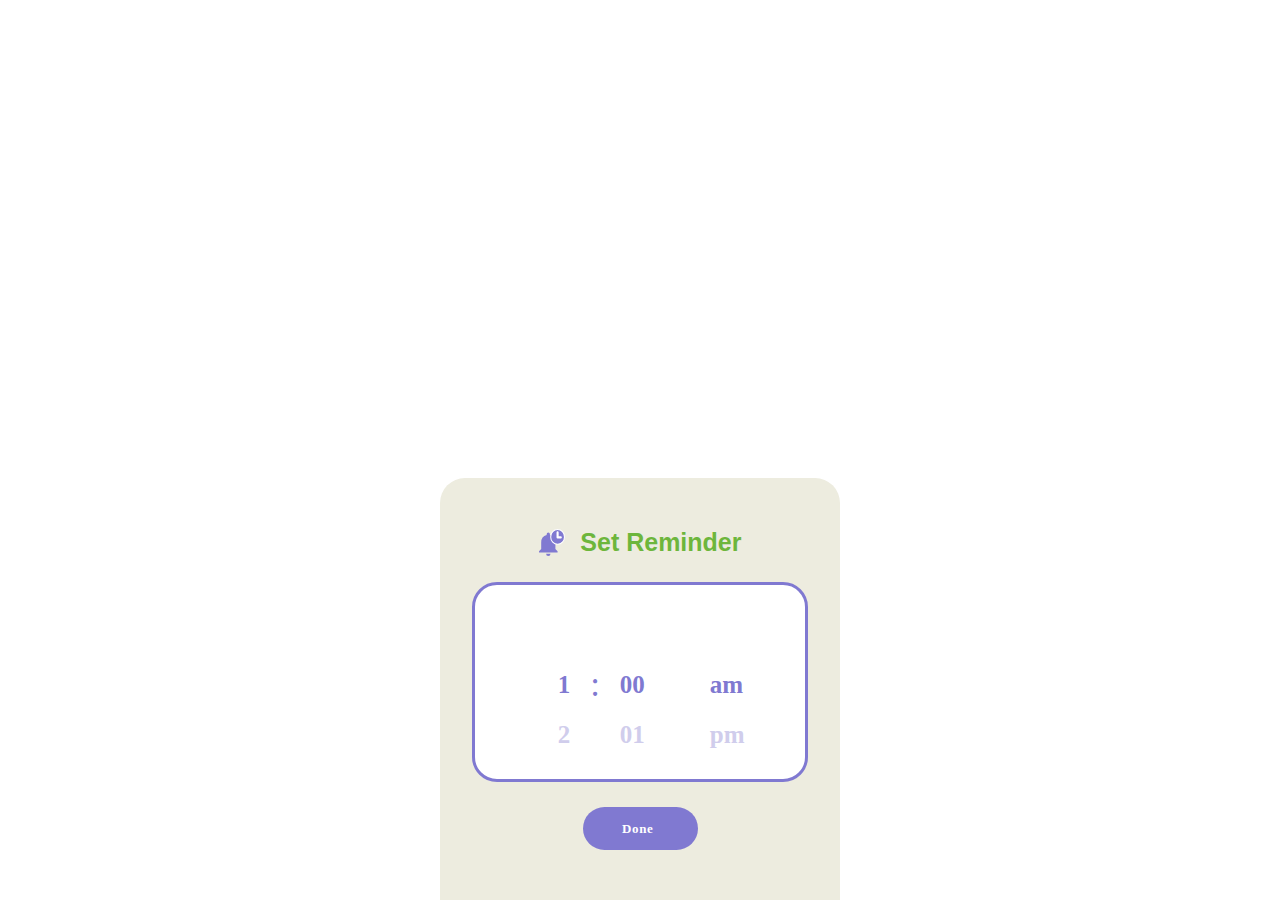
<file: reminder.html>
<!--B"H-->
<!DOCTYPE html>
<html lang="en">
<head>
  <meta charset="UTF-8">
  <meta name="viewport" content="width=device-width, initial-scale=1.0">
  <title>SVG to HTML Form</title>
  <link rel="stylesheet" type="text/css" href="./reminder.css">
</head>
<body>
  <div class="reminder-container">
  <div class="reminder-drag">
  </div>
    <div class="reminder-header">
      <div class="rem-label">
          <img src="./img/not-time.svg">
          <div class="rem-txt">
            Set Reminder
          </div>
      </div>

      <div class="nav-toggle">
        
      </div>
    </div>
    <div class="reminder-time-select">
      
    </div>
    <img src="./img/done.svg" class="rem-btm btn">


   
  </div>
  <script src="reminder-nav.js"></script>
</body>
</html>
</file>
<file: reminder.css>
/*B"H*/
body {
      display: flex;
      justify-content: center;
      align-items: center;
      height: 100vh;
      margin: 0;
      background-color: background(url)
      
    }

.collapsed {
    max-height: 0px !important;
    overflow: hidden; /* Hide content when collapsed */
    transition: max-height 0.5s ease-out; /* Smooth animation */
}
.reminder-container {
    position: absolute;
    z-index: 12;
        gap: 25px;
    max-height:100%;
    border-radius:25px 25px 0 0;
    display:flex;
    align-self: end;
    min-width: 400px;
    flex-direction:column;
    align-items: center;
    background: #EDECDF;
    transition: max-height 0.5s ease-in-out; /* Smooth animation */
}

.reminder-header {
    display:flex;
    flex-direction:row;
}

.rem-label {
    display:flex;
    align-items: center;
    gap: 15px;
    flex-direction:row;

}
.rem-txt {
    color:#6db63c;
    font-family: sans-serif;
    font-size:25px;
    user-select:none;
    font-weight:bold;
}

.null {
    opacity:0;
}
.btn:hover {
    cursor:pointer;
}
.reminder-time-select {
       display: flex;
       gap: 25px;
       user-select:none;
       flex-wrap: wrap; /* Ensures items wrap if they overflow */
       border: 3px solid #8079d1;
       background: white;
       padding: 25px 50px;
       border-radius: 25px;
       overflow: hidden;
       max-height: 200px;
       box-sizing: border-box; /* Ensures padding is included in the size */
   }
.reminder-time-select .sel::-webkit-scrollbar{
    display: none;
  }
   .reminder-time-select .sel {
    display: flex;
    flex-direction: column;
    align-items: flex-start;
    font-size: 25px;
    font-weight: bolder;
    box-sizing: border-box;
    color: #d0cdec;
    padding: 0 20px; /* Remove extra padding to avoid misalignment */
    gap: 0; /* Remove gap to align elements properly */
    overflow-y: scroll;
    height: 150px;
    min-width: 0;
    scroll-snap-type: y mandatory;
}
.reminder-time-select .sel .col.highlighted {
    color: #8079d1;
}
.reminder-time-select .sel .col {
    scroll-snap-align: start;
    height: 50px; /* Ensure consistent height for snapping */
    width: 25px;
    line-height: 50px; /* Vertically center text */
    text-align: right; /* Center text horizontally */
}

.reminder-drag {
    height:25px;
    display:flex;
    align-items: center;
}

.rem-btm {
    padding-bottom:50px
}

.time-holder {
    display: flex;
    flex-direction: row;
    align-items: center;
}

.colin {
    font-size:35px;
    color:#8079d1;
}
</file>
